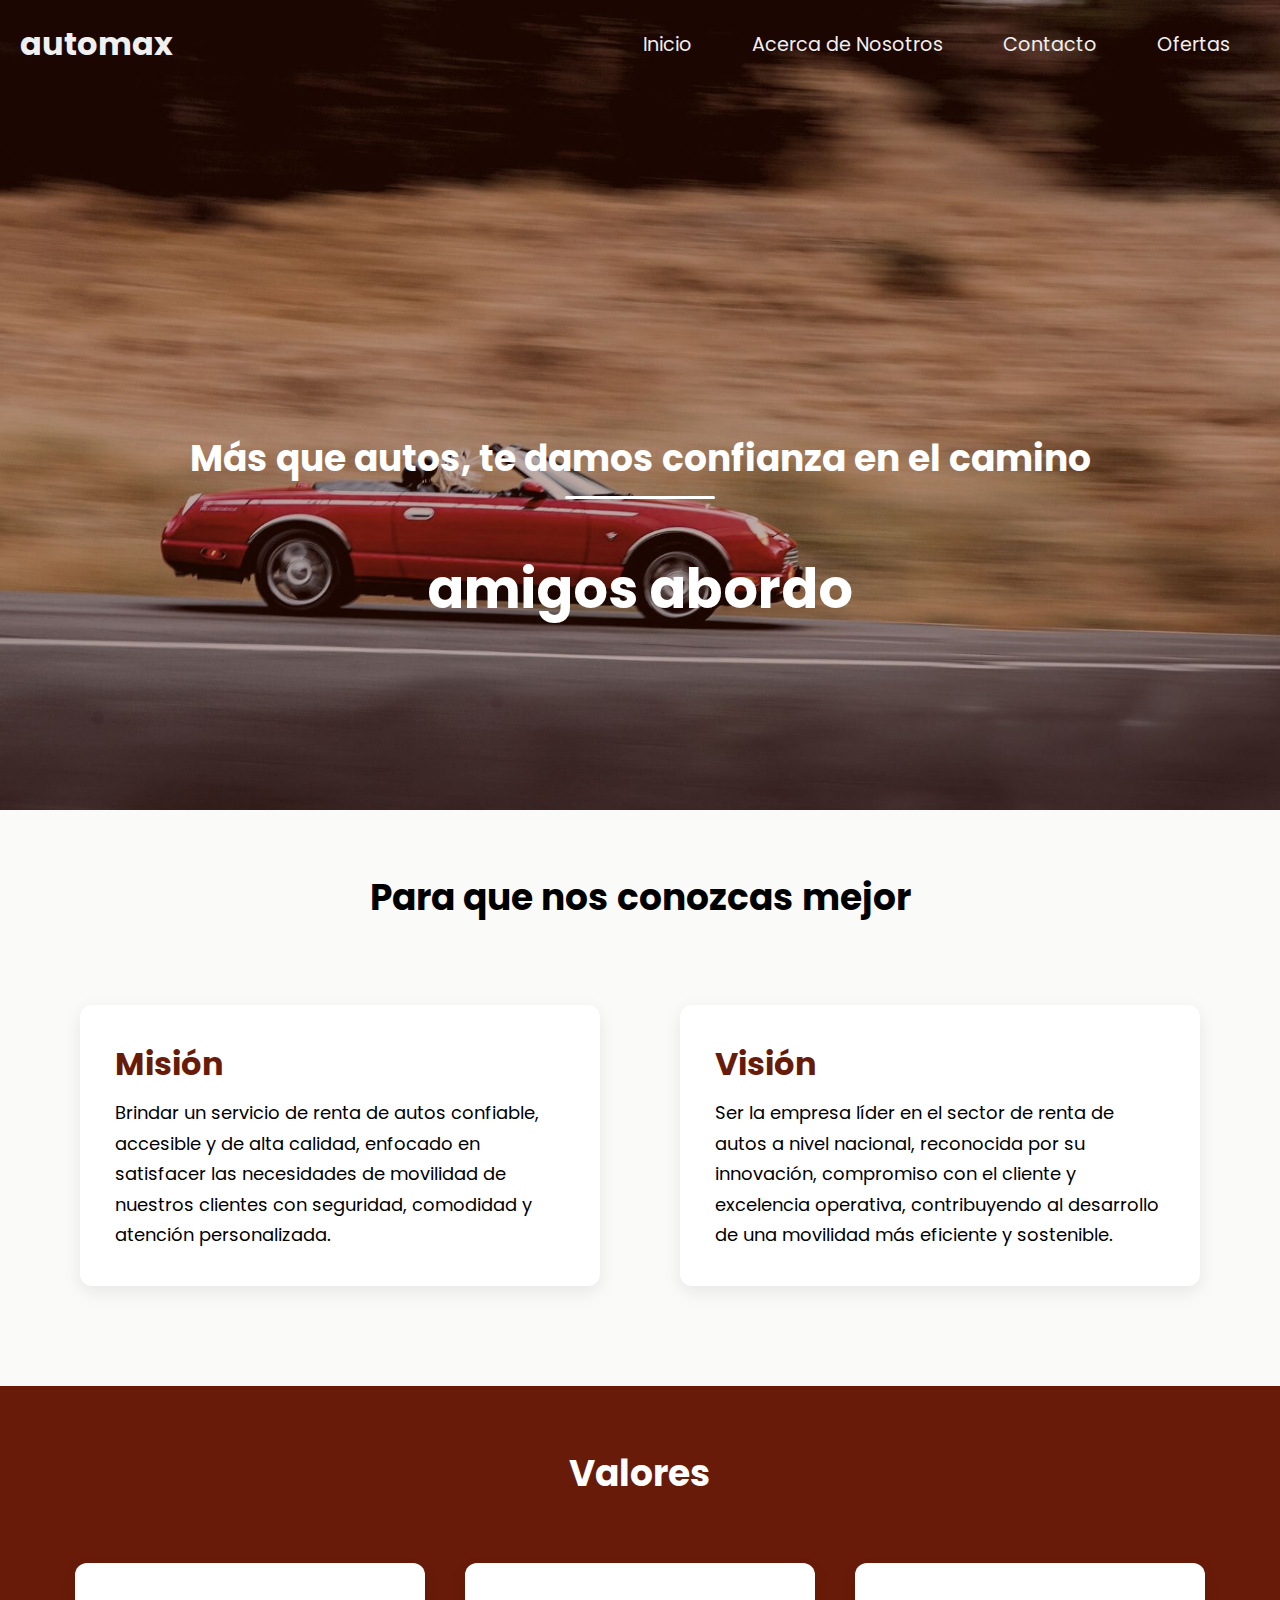
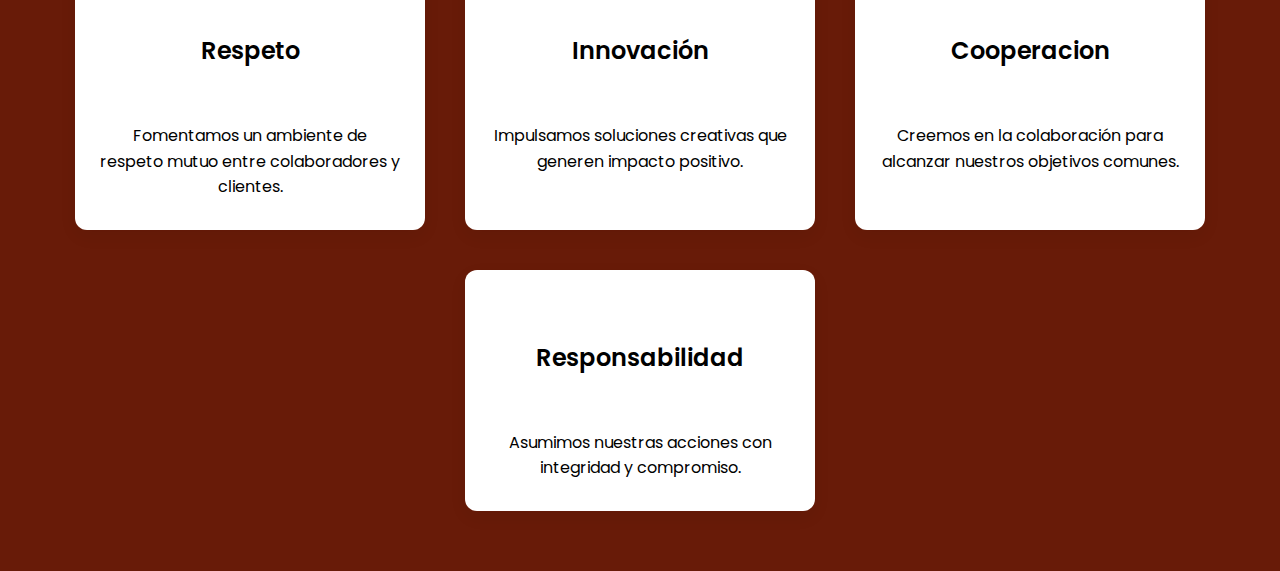
<file: about-page/index.html>
<!DOCTYPE html>
<html lang="es">
<head>
    <meta charset="UTF-8">
    <meta name="viewport" content="width=device-width, initial-scale=1.0">
    <title>automax-pagina-acerca-de</title>
    <!-- Link de referencia -->
    <link rel="stylesheet" href="./style.css"">
    <link href="https://fonts.googleapis.com/css2?family=Poppins:wght@300;400;600&display=swap" rel="stylesheet">
</head>
<body>
    <!--Barra de navegacion-->
    <nav class="navbar">
        <h1 class="logo">automax</h1>
        <ul class="nav-links">
            <li class="active"><a href="../land-page/index.html">Inicio</a></li>
            <li> <a href="../about-page/index.html">Acerca de Nosotros</a></li>
            <li> <a href="../contact-page/index.html">Contacto</a></li>
            <li><a href="../details-page/index.html">Ofertas</a></li>

        </ul>
    </nav>
    <header>
        <div class="header-content">
            <h2>Más que autos, te damos confianza en el camino</h2>
            <div class="linetop"></div>
            <h1>amigos abordo</h1>
        </div>
    </header>
    <!-- Sección Misión y Visión -->
<section class="section-mv" id="mision-vision">
    <h2>Para que nos conozcas mejor</h2>
    <div class="mvv-flex">
      <div class="mvv-block">
        <h3>Misión</h3>
        <p>
          Brindar un servicio de renta de autos confiable, accesible y de alta calidad,
          enfocado en satisfacer las necesidades de movilidad de nuestros clientes
          con seguridad, comodidad y atención personalizada.
        </p>
      </div>
      <div class="mvv-block">
        <h3>Visión</h3>
        <p>
          Ser la empresa líder en el sector de renta de autos a nivel nacional,
          reconocida por su innovación, compromiso con el cliente y excelencia operativa,
          contribuyendo al desarrollo de una movilidad más eficiente y sostenible.
        </p>
      </div>
    </div>
  </section>
  
  <!-- Sección Valores -->
  <section class="section-mvv" id="valores">
    <h2>Valores</h2>
    <div class="mvv-container">
      <div class="mvv-card">
        <h3>Respeto</h3>
        <p>Fomentamos un ambiente de respeto mutuo entre colaboradores y clientes.</p>
      </div>
      <div class="mvv-card">
        <h3>Innovación</h3>
        <p>Impulsamos soluciones creativas que generen impacto positivo.</p>
      </div>
      <div class="mvv-card">
        <h3>Cooperacion</h3>
        <p>Creemos en la colaboración para alcanzar nuestros objetivos comunes.</p>
      </div>
      <div class="mvv-card">
        <h3>Responsabilidad</h3>
        <p>Asumimos nuestras acciones con integridad y compromiso.</p>
      </div>
    </div>
  </section>  
 
</body>
</html>
</file>
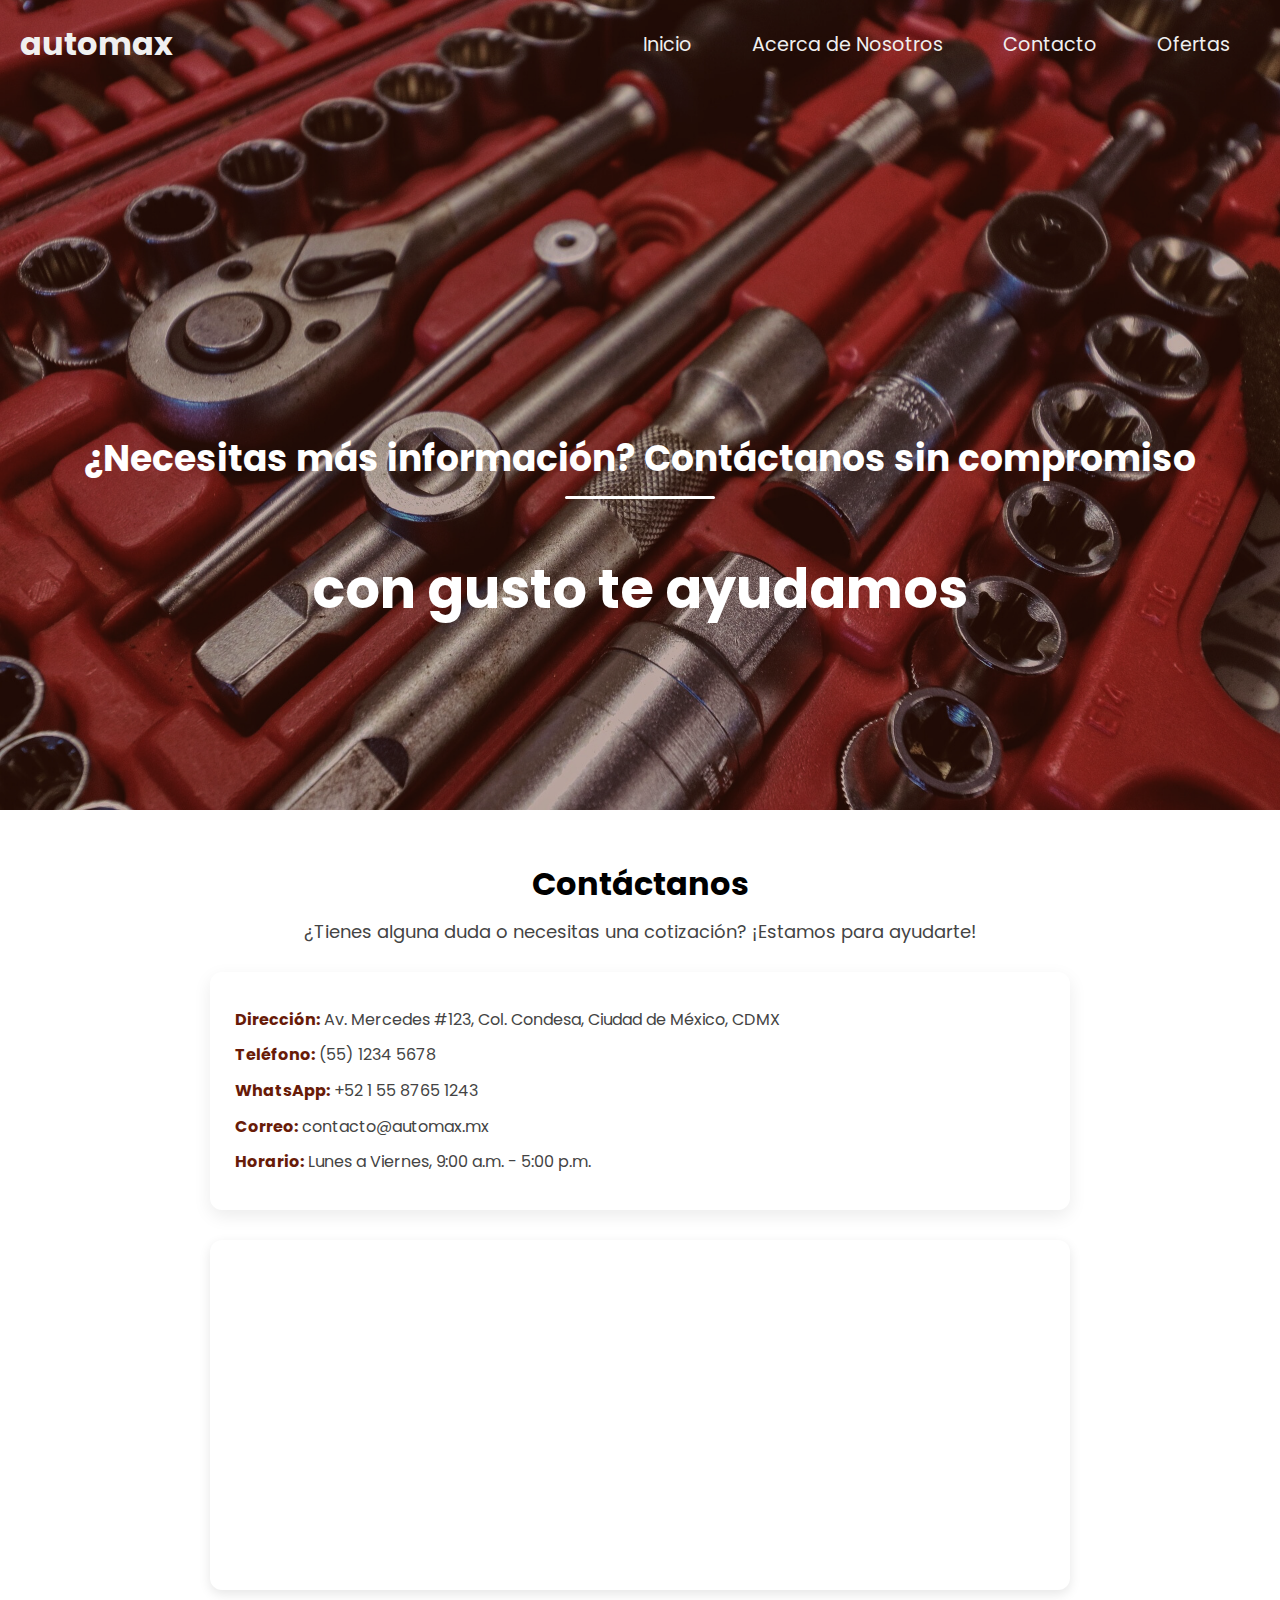
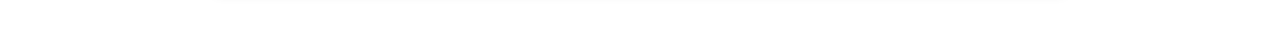
<file: contact-page/index.html>
<!DOCTYPE html>
<html lang="es">
<head>
    <meta charset="UTF-8">
    <meta name="viewport" content="width=device-width, initial-scale=1.0">
    <title>contact-page</title>
    <!-- Link de referencia -->
     <link rel="stylesheet" href="./style.css"">
     <link href="https://fonts.googleapis.com/css2?family=Poppins:wght@300;400;600&display=swap" rel="stylesheet">
</head>
<body>
    <!--Barra de navegacion-->
    <nav class="navbar">
        <h1 class="logo">automax</h1>
        <ul class="nav-links">
            <li class="active"><a href="../land-page/index.html">Inicio</a></li>
            <li> <a href="../about-page/index.html">Acerca de Nosotros</a></li>
            <li> <a href="../contact-page/index.html">Contacto</a></li>
            <li><a href="../details-page/index.html">Ofertas</a></li>

        </ul>
    </nav>
    <header>
        <div class="header-content">
            <h2>¿Necesitas más información? Contáctanos sin compromiso</h2>
            <div class="linetop"></div>
            <h1>con gusto te ayudamos</h1>
        </div>
    </header>

    <section id="contacto" class="contact-section">
        <h2>Contáctanos</h2>
        <p>¿Tienes alguna duda o necesitas una cotización? ¡Estamos para ayudarte!</p>
      
        <div class="contact-info">
          <p><strong>Dirección:</strong> Av. Mercedes #123, Col. Condesa, Ciudad de México, CDMX</p>
          <p><strong>Teléfono:</strong> (55) 1234 5678</p>
          <p><strong>WhatsApp:</strong> +52 1 55 8765 1243</p>
          <p><strong>Correo:</strong> contacto@automax.mx</p>
          <p><strong>Horario:</strong> Lunes a Viernes, 9:00 a.m. - 5:00 p.m.</p>
        </div>
      
        <div class="map-container">
          <iframe src="https://www.google.com/maps/embed?pb=..." width="100%" height="350" style="border:0;" allowfullscreen="" loading="lazy"></iframe>
        </div>
      </section>      

</body>
</html>
</file>
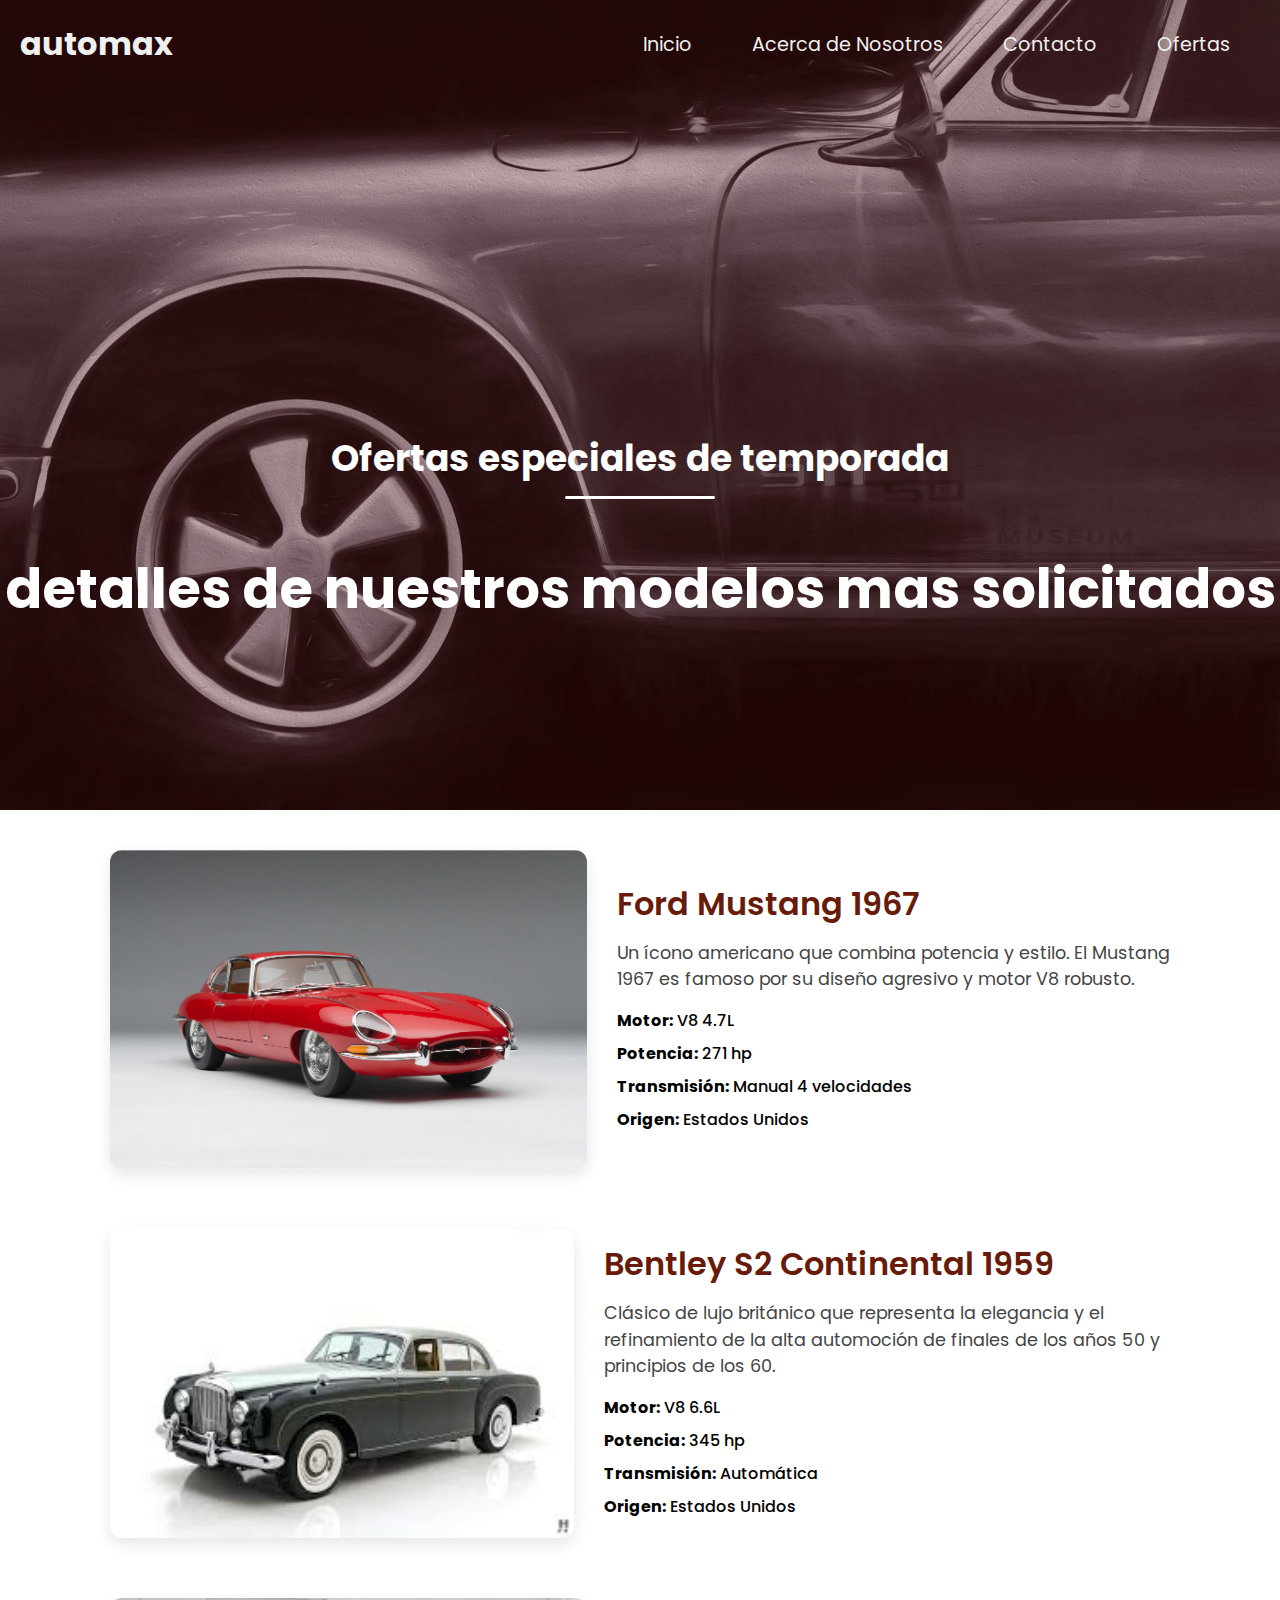
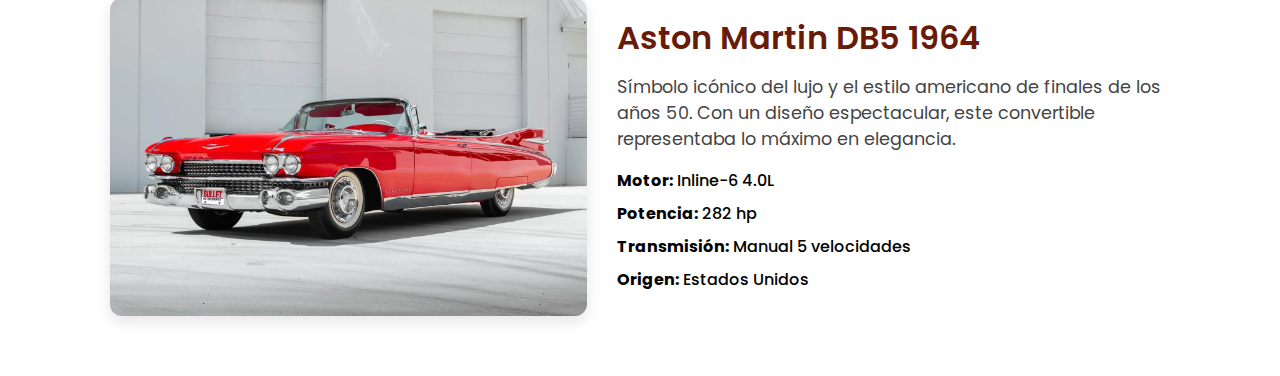
<file: details-page/index.html>
<!DOCTYPE html>
<html lang="es">
<head>
    <meta charset="UTF-8">
    <meta name="viewport" content="width=device-width, initial-scale=1.0">
    <title>details-page</title>
    <!-- Link de referencia -->
    <link rel="stylesheet" href="./style.css"">
    <link href="https://fonts.googleapis.com/css2?family=Poppins:wght@300;400;600&display=swap" rel="stylesheet">
</head>
<body>
     <!--Barra de navegacion-->
     <nav class="navbar">
        <h1 class="logo">automax</h1>
        <ul class="nav-links">
            <li class="active"><a href="../land-page/index.html">Inicio</a></li>
            <li> <a href="../about-page/index.html">Acerca de Nosotros</a></li>
            <li> <a href="../contact-page/index.html">Contacto</a></li>
            <li><a href="../details-page/index.html">Ofertas</a></li>

        </ul>
    </nav>
    <header>
        <div class="header-content">
            <h2>Ofertas especiales de temporada</h2>
            <div class="linetop"></div>
            <h1>detalles de nuestros modelos mas solicitados</h1>
        </div>
    </header>

    <section class="car-details">

        <!-- Primer carro -->
        <div class="car-row">
          <img src="../photos/carro2.png" alt="Jaguar E-Type" class="car-image" />
          <div class="car-info">
            <h2>Ford Mustang 1967</h2>
            <p>Un ícono americano que combina potencia y estilo. El Mustang 1967 es famoso por su diseño agresivo y motor V8 robusto.</p>
            <ul>
              <li><strong>Motor:</strong> V8 4.7L</li>
              <li><strong>Potencia:</strong> 271 hp</li>
              <li><strong>Transmisión:</strong> Manual 4 velocidades</li>
              <li><strong>Origen:</strong> Estados Unidos</li>
            </ul>
          </div>
        </div>
      
        <!-- Segundo carro -->
        <div class="car-row reverse">
          <div class="car-info">
            <h2>Bentley S2 Continental 1959</h2>
            <p>Clásico de lujo británico que representa la elegancia y el refinamiento de la alta automoción de finales de los años 50 y principios de los 60.</p>
            <ul>
              <li><strong>Motor:</strong> V8 6.6L</li>
              <li><strong>Potencia:</strong> 345 hp</li>
              <li><strong>Transmisión:</strong> Automática</li>
              <li><strong>Origen:</strong> Estados Unidos</li>
            </ul>
          </div>
          <img src="../photos/carro3.png" alt="Bentley S2 Continental" class="car-image" />
        </div>
      
        <!-- Tercer carro-->
        <div class="car-row">
          <img src="../photos/carro4.png" alt="Cadillac Eldorado Biarritz Convertible " class="car-image" />
          <div class="car-info">
            <h2>Aston Martin DB5 1964</h2>
            <p>Símbolo icónico del lujo y el estilo americano de finales de los años 50. Con un diseño espectacular, este convertible representaba lo máximo en elegancia.</p>
            <ul>
              <li><strong>Motor:</strong> Inline-6 4.0L</li>
              <li><strong>Potencia:</strong> 282 hp</li>
              <li><strong>Transmisión:</strong> Manual 5 velocidades</li>
              <li><strong>Origen:</strong> Estados Unidos</li>
            </ul>
          </div>
        </div>
      
      </section>      
</body>
</html>
</file>
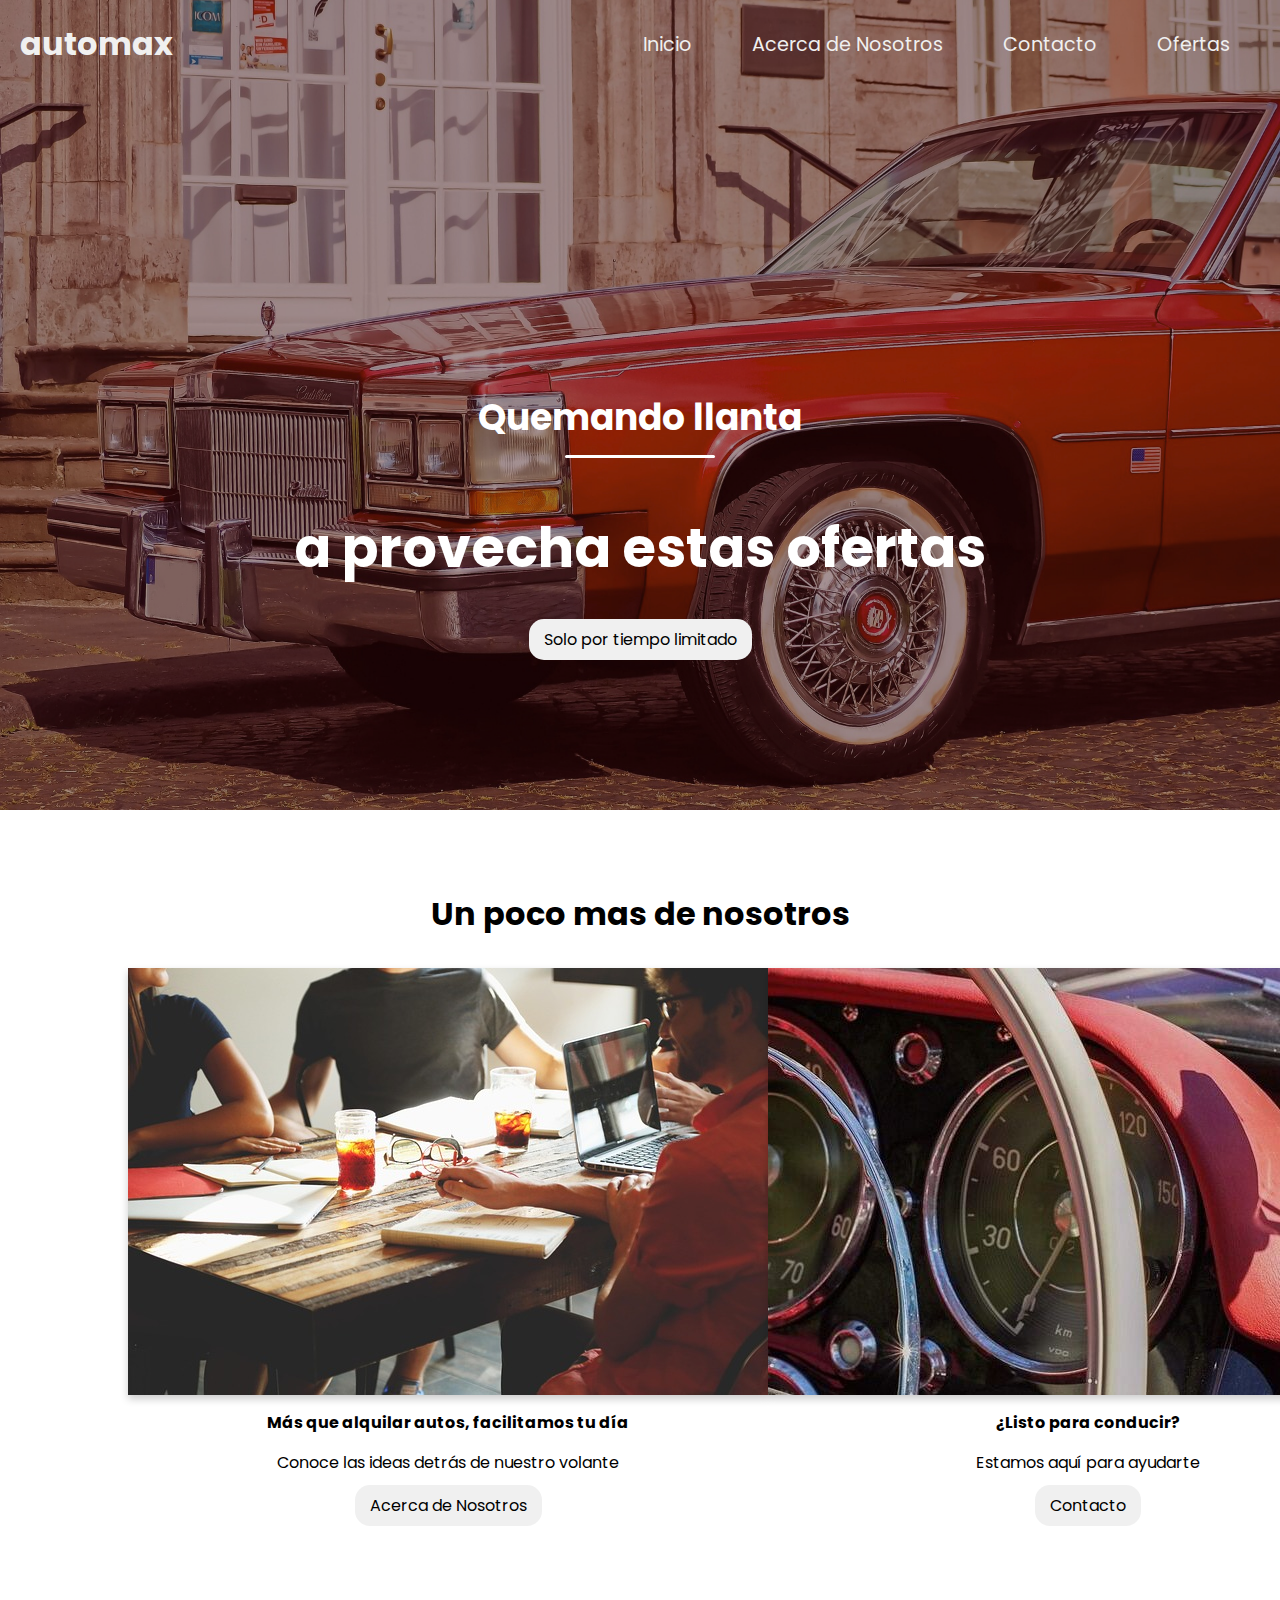
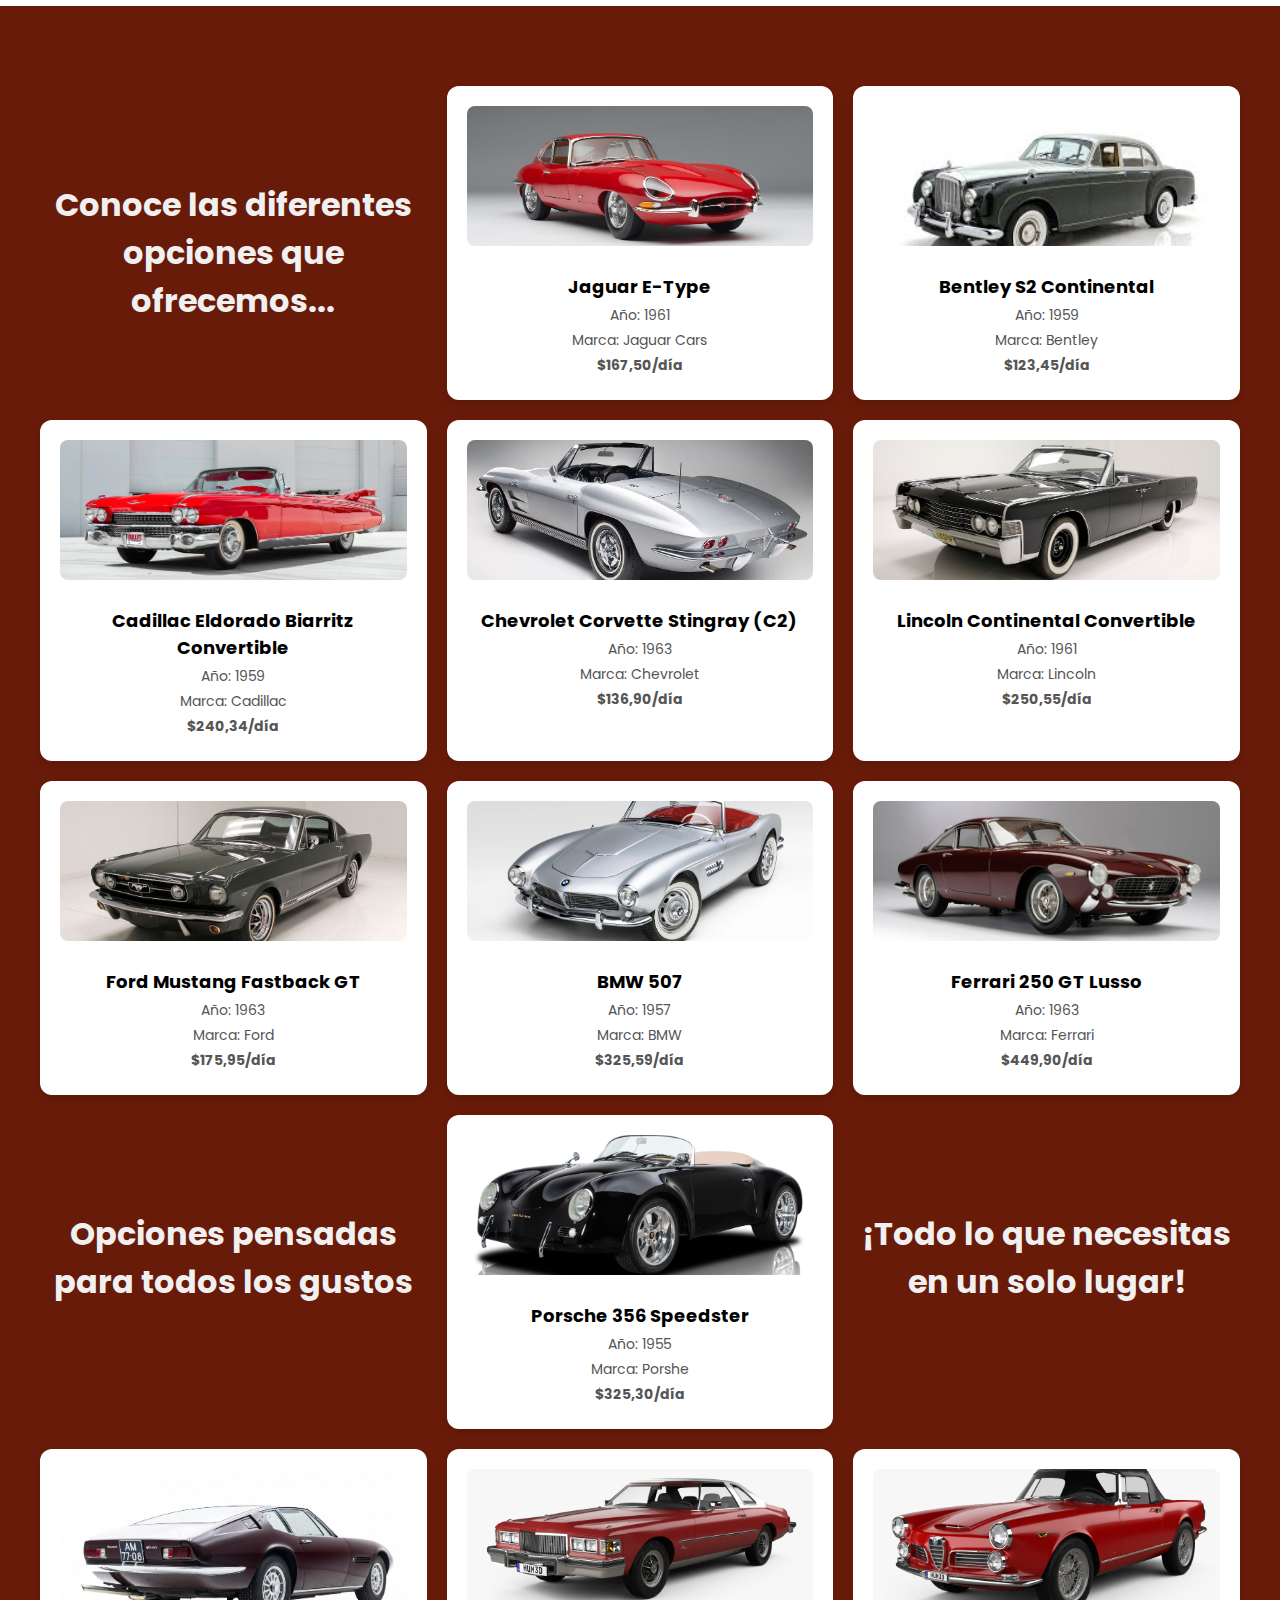
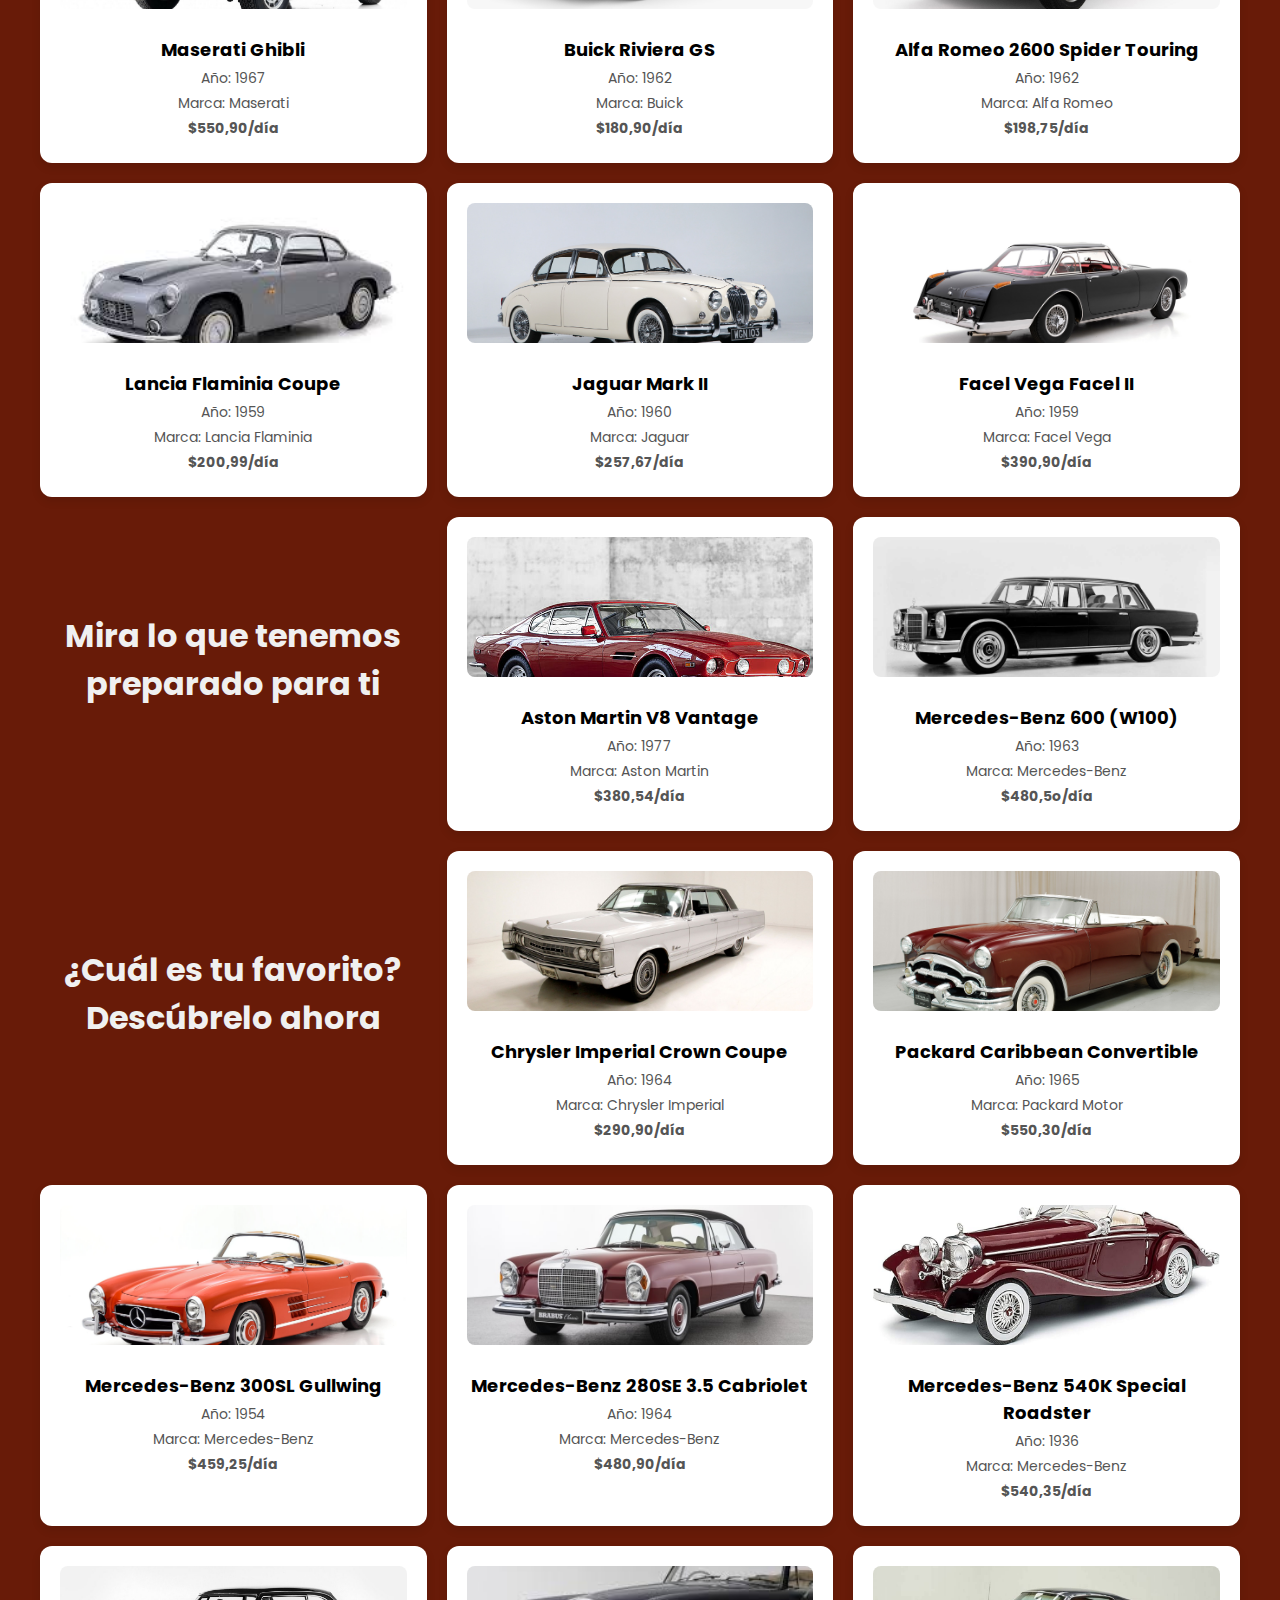
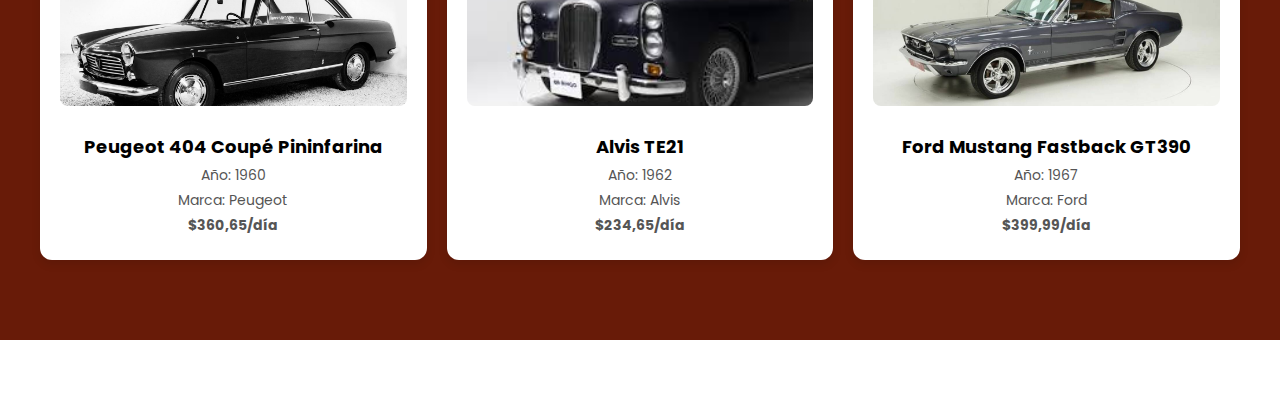
<file: land-page/index.html>
<!DOCTYPE html>
<html lang="es">
<head>
    <meta charset="UTF-8">
    <meta name="viewport" content="width=device-width, initial-scale=1.0">
    <title>automax-landpage</title>
    <!-- Link de referencia -->
     <link rel="stylesheet" href="./style.css"">
     <link href="https://fonts.googleapis.com/css2?family=Poppins:wght@300;400;600&display=swap" rel="stylesheet">
</head>
<body>
    <!--Barra de navegacion-->
    <nav class="navbar">
        <h1 class="logo">automax</h1>
        <ul class="nav-links">
            <li class="active"><a href="#">Inicio</a></li>
            <li> <a href="../about-page/index.html">Acerca de Nosotros</a></li>
            <li> <a href="../contact-page/index.html">Contacto</a></li>
            <li><a href="../details-page/index.html">Ofertas</a></li>

        </ul>
    </nav>
    <header>
        <div class="header-content">
            <h2>Quemando llanta</h2>
            <div class="linetop"></div>
            <h1>a provecha estas ofertas</h1>
            <a href="../details-page/index.html" class="ctn">Solo por tiempo limitado</a>
        </div>
    </header>

    <!--Secciones-->
    <section>
        <div class="title">
            <h1>Un poco mas de nosotros</h1>
        </div>
        <div class="row">
            <div class="col">
                <img src="../photos/img1.jpg" alt="">
                <h4>Más que alquilar autos, facilitamos tu día</h4>
                <p>Conoce las ideas detrás de nuestro volante</p>
                <a href="../about-page/index.html" class="ctn">Acerca de Nosotros</a>
            </div>
            <div class="col">
                <img src="../photos/img2.jpg" alt="">
                <h4>¿Listo para conducir? </h4>
                <p>Estamos aquí para ayudarte</p>
                <a href="../contact-page/index.html" class="ctn">Contacto</a>
            </div>
        </div>
    </section>

    <section class="cars-section">
        <div class="cars-container">
            <div class="title">
                <h1>Conoce las diferentes opciones que ofrecemos... </h1>
            </div>
            <div class="car-card">
                <a href="../details-page/index.html">
                <img src="../photos/carro2.png" alt="Modelo carro #1">
                </a>
                <h3>Jaguar E-Type</h3>
                <p>Año: 1961</p>
                <p>Marca: Jaguar Cars</p>
                <p><strong>$167,50/día</strong></p>
            </div>
            <div class="car-card">
                <a href="../details-page/index.html">
                <img src="../photos/carro3.png" alt="Modelo carro #2">
                </a>
                <h3>Bentley S2 Continental</h3>
                <p>Año: 1959</p>
                <p>Marca: Bentley</p>
                <p><strong>$123,45/día</strong></p>
            </div>
            <div class="car-card">
                <a href="../details-page/index.html">
                <img src="../photos/carro4.png" alt="Modelo carro #3">
                </a>
                <h3>Cadillac Eldorado Biarritz Convertible </h3>
                <p>Año: 1959</p>
                <p>Marca: Cadillac</p>
                <p><strong>$240,34/día</strong></p>
            </div>
            <div class="car-card">
                <img src="../photos/carro5.png" alt="Modelo carro #4">
                <h3>Chevrolet Corvette Stingray (C2)</h3>
                <p>Año: 1963</p>
                <p>Marca: Chevrolet</p>
                <p><strong>$136,90/día</strong></p>
            </div>
            <div class="car-card">
                <img src="../photos/carro6.png" alt="Modelo carro #5">
                <h3>Lincoln Continental Convertible</h3>
                <p>Año: 1961</p>
                <p>Marca: Lincoln</p>
                <p><strong>$250,55/día</strong></p>
            </div>

            <div class="car-card">
                <img src="../photos/carro7.png" alt="Modelo carro #6">
                <h3>Ford Mustang Fastback GT</h3>
                <p>Año: 1963</p>
                <p>Marca: Ford</p>
                <p><strong>$175,95/día</strong></p>
            </div>
            <div class="car-card">
                <img src="../photos/carro8.png" alt="Modelo carro #7">
                <h3>BMW 507</h3>
                <p>Año: 1957</p>
                <p>Marca: BMW</p>
                <p><strong>$325,59/día</strong></p>
            </div>
            <div class="car-card">
                <img src="../photos/carro9.png" alt="Modelo carro #8">
                <h3>Ferrari 250 GT Lusso </h3>
                <p>Año: 1963</p>
                <p>Marca: Ferrari</p>
                <p><strong>$449,90/día</strong></p>
            </div>
            <div class="title">
                <h1> Opciones pensadas para todos los gustos </h1>
            </div>
            <div class="car-card">
                <img src="../photos/carro10.png" alt="Modelo carro #9">
                <h3>Porsche 356 Speedster </h3>
                <p>Año: 1955</p>
                <p>Marca: Porshe</p>
                <p><strong>$325,30/día</strong></p>
            </div>
            <div class="title">
                <h1>¡Todo lo que necesitas en un solo lugar! </h1>
            </div>
            <div class="car-card">
                <img src="../photos/carro11.png" alt="Modelo carro #10">
                <h3>Maserati Ghibli </h3>
                <p>Año: 1967</p>
                <p>Marca: Maserati</p>
                <p><strong>$550,90/día</strong></p>
            </div>
            <div class="car-card">
                <img src="../photos/carro12.png" alt="Modelo carro #11">
                <h3>Buick Riviera GS</h3>
                <p>Año: 1962</p>
                <p>Marca: Buick</p>
                <p><strong>$180,90/día</strong></p>
            </div>
            <div class="car-card">
                <img src="../photos/carro13.png" alt="Modelo carro #12">
                <h3>Alfa Romeo 2600 Spider Touring</h3>
                <p>Año: 1962</p>
                <p>Marca: Alfa Romeo</p>
                <p><strong>$198,75/día</strong></p>
            </div>
            <div class="car-card">
                <img src="../photos/carro14.png" alt="Modelo carro #13">
                <h3>Lancia Flaminia Coupe</h3>
                <p>Año: 1959</p>
                <p>Marca: Lancia Flaminia</p>
                <p><strong>$200,99/día</strong></p>
            </div>
            <div class="car-card">
                <img src="../photos/carro15.png" alt="Modelo carro #14">
                <h3>Jaguar Mark II</h3>
                <p>Año: 1960</p>
                <p>Marca: Jaguar</p>
                <p><strong>$257,67/día</strong></p>
            </div>
            <div class="car-card">
                <img src="../photos/carro16.png" alt="Modelo carro #15">
                <h3>Facel Vega Facel II</h3>
                <p>Año: 1959</p>
                <p>Marca: Facel Vega</p>
                <p><strong>$390,90/día</strong></p>
            </div>
            <div class="title">
                <h1>Mira lo que tenemos preparado para ti </h1>
            </div>
            <div class="car-card">
                <img src="../photos/carro17.png" alt="Modelo carro #16">
                <h3>Aston Martin V8 Vantage</h3>
                <p>Año: 1977</p>
                <p>Marca: Aston Martin</p>
                <p><strong>$380,54/día</strong></p>
            </div>
            <div class="car-card">
                <img src="../photos/carro18.png" alt="Modelo carro #17">
                <h3>Mercedes-Benz 600 (W100)</h3>
                <p>Año: 1963</p>
                <p>Marca: Mercedes-Benz</p>
                <p><strong>$480,5o/día</strong></p>
            </div>
            <div class="title">
                <h1>¿Cuál es tu favorito? Descúbrelo ahora </h1>
            </div>
            <div class="car-card">
                <img src="../photos/carro19.png" alt="Modelo carro #18">
                <h3>Chrysler Imperial Crown Coupe</h3>
                <p>Año: 1964</p>
                <p>Marca: Chrysler Imperial</p>
                <p><strong>$290,90/día</strong></p>
            </div>
            <div class="car-card">
                <img src="../photos/carro20.png" alt="Modelo carro #19">
                <h3>Packard Caribbean Convertible</h3>
                <p>Año: 1965</p>
                <p>Marca: Packard Motor</p>
                <p><strong>$550,30/día</strong></p>
            </div>
            <div class="car-card">
                <img src="../photos/carro21.png" alt="Modelo carro #20">
                <h3>Mercedes-Benz 300SL Gullwing</h3>
                <p>Año: 1954</p>
                <p>Marca: Mercedes-Benz</p>
                <p><strong>$459,25/día</strong></p>
            </div>
            <div class="car-card">
                <img src="../photos/carro22.png" alt="Modelo carro #21">
                <h3>Mercedes-Benz 280SE 3.5 Cabriolet </h3>
                <p>Año: 1964</p>
                <p>Marca: Mercedes-Benz</p>
                <p><strong>$480,90/día</strong></p>
            </div>
            <div class="car-card">
                <img src="../photos/carro23.png" alt="Modelo carro #22">
                <h3>Mercedes-Benz 540K Special Roadster</h3>
                <p>Año: 1936</p>
                <p>Marca: Mercedes-Benz</p>
                <p><strong>$540,35/día</strong></p>
            </div>
            <div class="car-card">
                <img src="../photos/carro24.png" alt="Modelo carro #23">
                <h3>Peugeot 404 Coupé Pininfarina</h3>
                <p>Año: 1960</p>
                <p>Marca: Peugeot</p>
                <p><strong>$360,65/día</strong></p>
            </div>
            <div class="car-card">
                <img src="../photos/carro25.png" alt="Modelo carro #24">
                <h3>Alvis TE21</h3>
                <p>Año: 1962</p>
                <p>Marca: Alvis</p>
                <p><strong>$234,65/día</strong></p>
            </div>
            
            <div class="car-card">
                <img src="../photos/carro26.png" alt="Modelo carro #25">
                <h3>Ford Mustang Fastback GT390</h3>
                <p>Año: 1967</p>
                <p>Marca: Ford</p>
                <p><strong>$399,99/día</strong></p>
            </div>
            

        </div>
    </section>



</body>
</html>
</file>
<file: about-page/style.css>
/*COnfiguracion general*/
*{
    margin: 0;
    padding: 0;
    box-sizing: border-box;
    font-family: 'Poppins', sans-serif; 
}

a{
    text-decoration: none;
    
}

ul {
    list-style: none;
}

body, html{
    overflow-x: hidden;
}
/*Barra de navegacion*/
.navbar {
    position: absolute;
    top: 0;
    left: 0;
    display: flex;
    width: 100%;
    justify-content: space-between;
    padding: 20px;
    color: #f0f0f0;


}

.nav-links{
    display: flex;
    align-items: center;
}

.nav-links li{
    margin: 0 30px;
}

.nav-links a{
    font-size: larger;
    color: #f0f0f0;
}

header{
    width: 100vw;
    height: 90vh;
    background-image: url("../photos/img3.jpg");
    background-position: bottom;
    background-size: cover;
    display: flex;
    align-items: flex-end;
    justify-content: center;
}

.header-content{
    margin-bottom: 150px;
    color: white;
    text-align: center;
}

.header-content h2{
    font-size: 4vmin;
}

.header-content h1{
    font-size: 6vmin;
    margin-top: 50px;
    margin-bottom: 30px;
}

.linetop{
    width: 150px;
    height: 3px;
    background-color: white;
    margin: 10px auto;
    border-radius: 5px ;
}

/* Estilos de mision, visión y valores */
.section-mv {
    background-color: #fafaf9 ;
    padding: 60px 20px;
    text-align: center;
}

.section-mv h2 {
    font-size: 36px;
    color: #000;
    margin-bottom: 40px;
}

.mvv-flex {
    display: flex;
    flex-direction: column;
    justify-content: space-between;
    gap: 40px;
    max-width: 1200px;
    margin: 0 auto;
    padding: 20px;
}

@media (min-width: 768px) {
    .mvv-flex {
        flex-direction: row;
    }
}

.mvv-block {
    flex: 1;
    padding: 35px;
    margin: 20px;
    background-color: #fff;
    box-shadow: 0 6px 18px rgba(0, 0, 0, 0.08);
    min-width: 300px;
    text-align: left;
    box-sizing: border-box;
    border-radius: 12px;
}

.mvv-block h3 {
    font-size: xx-large;
    color: #681b08;
    margin-bottom: 10px;
}

.mvv-block p {
    font-size: 18px;
    color: #000;
    line-height: 1.7;
}


/* Valores */
.section-mvv {
    background-color: #681b08; 
    padding: 60px 20px;
    text-align: center;
}

.section-mvv h2 {
    font-size: 36px;
    color: #ffffff;
    margin-bottom: 10px;
    position: relative;
    display: inline-block;
}

.section-mvv h2::after {
    content: "";
    display: block;
    width: 50px;
    height: 4px;
    margin: 8px auto 0;
}

.mvv-container {
    display: flex;
    flex-wrap: wrap;
    justify-content: center;
    gap: 40px;
    margin-top: 40px;
}

.mvv-card {
    background-color: #fff;
    box-shadow: 0 6px 18px rgba(0, 0, 0, 0.06);
    border-radius: 12px;
    padding: 30px 25px;
    flex: 1 1 280px;
    max-width: 350px;
    transition: transform 0.3s ease;
}

.mvv-card:hover {
    transform: translateY(-8px);
}

.mvv-card h3 {
    padding: 40px;
    font-size: 24px;
    color: #000000;
    margin-bottom: 15px;
    font-weight: 600;
}

.mvv-card p {
    font-size: 16px;
    color: #000000;
    line-height: 1.6;
}
</file>
<file: contact-page/style.css>
/*Configuracion general*/
*{
    margin: 0;
    padding: 0;
    box-sizing: border-box;
    font-family: 'Poppins', sans-serif; 
}

a{
    text-decoration: none;
    
}

ul {
    list-style: none;
}

body, html{
    overflow-x: hidden;
}

/*Barra de navegacion*/
.navbar {
    position: absolute;
    top: 0;
    left: 0;
    display: flex;
    width: 100%;
    justify-content: space-between;
    padding: 20px;
    color: #f0f0f0;


}

.nav-links{
    display: flex;
    align-items: center;
}

.nav-links li{
    margin: 0 30px;
}

.nav-links a{
    font-size: larger;
    color: #f0f0f0;
}

header{
    width: 100vw;
    height: 90vh;
    background-image: url("../photos/img4.png");
    background-position: bottom;
    background-size: cover;
    display: flex;
    align-items: flex-end;
    justify-content: center;
}

.header-content{
    margin-bottom: 150px;
    color: white;
    text-align: center;
}

.header-content h2{
    font-size: 4vmin;
}

.linetop{
    width: 150px;
    height: 3px;
    background-color: white;
    margin: 10px auto;
    border-radius: 5px ;
}

.line{
    background-color: #452525;
    width: 150px;
    height: 3px;
    margin: 10px auto;
    border-radius: 5px ;
}

.header-content h1{
    font-size: 6vmin;
    margin-top: 50px;
    margin-bottom: 30px;
}

/*Sección de contacto */
.contact-section {
    padding: 50px 20px;
    max-width: 900px;
    margin: 0 auto;
    text-align: center;
  }
  
  .contact-section h2 {
    font-size: 32px;
    color: black;
    margin-bottom: 10px;
  }
  
  .contact-section p {
    font-size: 18px;
    color: #444;
    margin-bottom: 25px;
    line-height: 1.6;
  }
  
  .contact-info {
    text-align: left;
    background-color: #fff;
    padding: 25px;
    border-radius: 12px;
    box-shadow: 0 6px 18px rgba(0, 0, 0, 0.08);
    margin-bottom: 30px;
  }
  
  .contact-info p {
    margin: 10px 0;
    font-size: 16px;
  }
  
  .contact-info strong {
    color: #681b08;
  }
  
  /* Mapa */
  .map-container iframe {
    width: 100%;
    height: 350px;
    border: none;
    border-radius: 12px;
    box-shadow: 0 4px 12px rgba(0, 0, 0, 0.1);
  }
</file>
<file: details-page/style.css>
/*Configuracion general*/
*{
    margin: 0;
    padding: 0;
    box-sizing: border-box;
    font-family: 'Poppins', sans-serif; 
}

a{
    text-decoration: none;
    
}

ul {
    list-style: none;
}

body, html{
    overflow-x: hidden;
}

/*Barra de navegacion*/
.navbar {
    position: absolute;
    top: 0;
    left: 0;
    display: flex;
    width: 100%;
    justify-content: space-between;
    padding: 20px;
    color: #f0f0f0;


}

.nav-links{
    display: flex;
    align-items: center;
}

.nav-links li{
    margin: 0 30px;
}

.nav-links a{
    font-size: larger;
    color: #f0f0f0;
}

header{
    width: 100vw;
    height: 90vh;
    background-image: url("../photos/img5.png");
    background-position: bottom;
    background-size: cover;
    display: flex;
    align-items: flex-end;
    justify-content: center;
}

.header-content{
    margin-bottom: 150px;
    color: white;
    text-align: center;
}

.header-content h2{
    font-size: 4vmin;
}

.linetop{
    width: 150px;
    height: 3px;
    background-color: white;
    margin: 10px auto;
    border-radius: 5px ;
}

.line{
    background-color: #452525;
    width: 150px;
    height: 3px;
    margin: 10px auto;
    border-radius: 5px ;
}

.header-content h1{
    font-size: 6vmin;
    margin-top: 50px;
    margin-bottom: 30px;
}

/*Seccion de carros*/
.car-details {
    max-width: 1100px;
    margin: 40px auto;
    padding: 0 20px;
  }
  
  .car-row {
    display: flex;
    align-items: center;
    gap: 30px;
    margin-bottom: 60px;
  }
  
  .car-row.reverse {
    flex-direction: row-reverse;
  }
  
  .car-image {
    width: 45%;
    border-radius: 12px;
    box-shadow: 0 6px 15px rgba(0,0,0,0.1);
    object-fit: cover;
  }
  
  .car-info {
    width: 55%;
  }
  
  .car-info h2 {
    color: #681b08;
    font-weight: 600;
    font-size: 2rem;
    margin-bottom: 12px;
  }
  
  .car-info p {
    font-size: 1.1rem;
    line-height: 1.5;
    margin-bottom: 15px;
    color: #444;
  }
  
  .car-info ul {
    list-style: none;
    padding-left: 0;
  }
  
  .car-info ul li {
    margin-bottom: 8px;
    font-weight: 500;
  }
  
  /* Adaptabilidad */
  @media (max-width: 900px) {
    .car-row, .car-row.reverse {
      flex-direction: column;
    }
    .car-image, .car-info {
      width: 100%;
    }
    .car-image {
      margin-bottom: 20px;
    }
  }
</file>
<file: land-page/style.css>
/*Configuracion general*/
*{
    margin: 0;
    padding: 0;
    box-sizing: border-box;
    font-family: 'Poppins', sans-serif; 
}

a{
    text-decoration: none;
    
}

ul {
    list-style: none;
}

body, html{
    overflow-x: hidden;
}

/*Barra de navegacion*/
.navbar {
    position: absolute;
    top: 0;
    left: 0;
    display: flex;
    width: 100%;
    justify-content: space-between;
    padding: 20px;
    color: #f0f0f0;


}

.nav-links{
    display: flex;
    align-items: center;
}

.nav-links li{
    margin: 0 30px;
}

.nav-links a{
    font-size: larger;
    color: #f0f0f0;
}

header{
    width: 100vw;
    height: 90vh;
    background-image: url("../photos/img0.png");
    background-position: bottom;
    background-size: cover;
    display: flex;
    align-items: flex-end;
    justify-content: center;
}

.header-content{
    margin-bottom: 150px;
    color: white;
    text-align: center;
}

.header-content h2{
    font-size: 4vmin;
}

.linetop{
    width: 150px;
    height: 3px;
    background-color: white;
    margin: 10px auto;
    border-radius: 5px ;
}

.line{
    background-color: #452525;
    width: 150px;
    height: 3px;
    margin: 10px auto;
    border-radius: 5px ;
}

.header-content h1{
    font-size: 6vmin;
    margin-top: 50px;
    margin-bottom: 30px;
}

.ctn {
    padding: 8px 15px;
    color: black;
    background-color: #f0f0f0;
    border-radius: 15px;
    transition: background-color 0.3s ease, color 0.3s ease; 
    cursor: pointer;
}

.header-content .ctn{
    display: inline-block;
}

section {
    width: 80%;
    margin: 80px auto ;

}

.cars-section {
    width: 100%;
    background-color: #681b08;
    padding: 40px 0;
}

.title {
    margin-top: 50px;
    text-align: center;
    font-size: 6vim;
}

.row{
    margin-top: 30px;
    display: flex;
    align-items: center;
    width: 100%;
    justify-content: space-around;
}

.row .col {
    display: flex;
    flex-direction: column;
    align-items: center;
}

.row .ctn{
    margin-top: 10px;
    padding: 8px 15px;
    transition: background-color 0.3s ease, color 0.3s ease;
}

.row .col img {
    box-shadow: 0px 4px 8px rgba(0, 0, 0, 0.2); 
    transition: box-shadow 0.3s ease;
    gap: 0 20px; 
}

.row .col img:hover {
    box-shadow: 0px 8px 16px rgba(0, 0, 0, 0.4); 
}

.ctn:hover {
    background-color: #452525; 
    color: white; 
}

h4{
    font-size: 3vim;
    color: black;
    margin: 15px auto;
}

p{
    color: #000000;
    padding: 0px 40px;
}

/*Estilos del grid de carros*/

.cars-container {
    display: grid;
    grid-template-columns: repeat(auto-fit, minmax(330px, 1fr));
    gap: 20px;
    padding: 40px;
    margin: 0 auto;
}

.cars-container h1{
    padding-top: 5vh;
    color: #f0f0f0;
}

.car-card {
    background: #fff;
    border-radius: 12px;
    box-shadow: 0 4px 10px rgba(0,0,0,0.1);
    padding: 20px;
    text-align: center;
    transition: transform 0.2s ease;
}

.car-card img {
    width: 100%;
    height: 140px;
    object-fit: cover;
    border-radius: 8px;
    margin-bottom: 10px;
}

.car-card h3 {
    font-size: 18px;
    margin: 10px 0 5px;
}

.car-card p {
    font-size: 14px;
    color: #555;
    margin: 4px 0;
}

.car-card:hover {
    transform: translateY(-5px);
}


/*Adaptabilidad*/

@media only screen and (max-width:850px){
    .navbar {
        padding: 0;
    }
    .logo{
        position: absolute;
        top: 30px;
        left: 30px;   
    }
    .nav-links{
        flex-direction: column;
        width: 100%;
        height: 100vh;
        justify-content: center;
        background: #452525;

    }
    .nav-links li{
        margin: 30px auto;

    }

    .row .col img {
        box-shadow: 0px 4px 8px rgba(0, 0, 0, 0.2); 
        transition: box-shadow 0.3s ease;
    }
}
</file>
